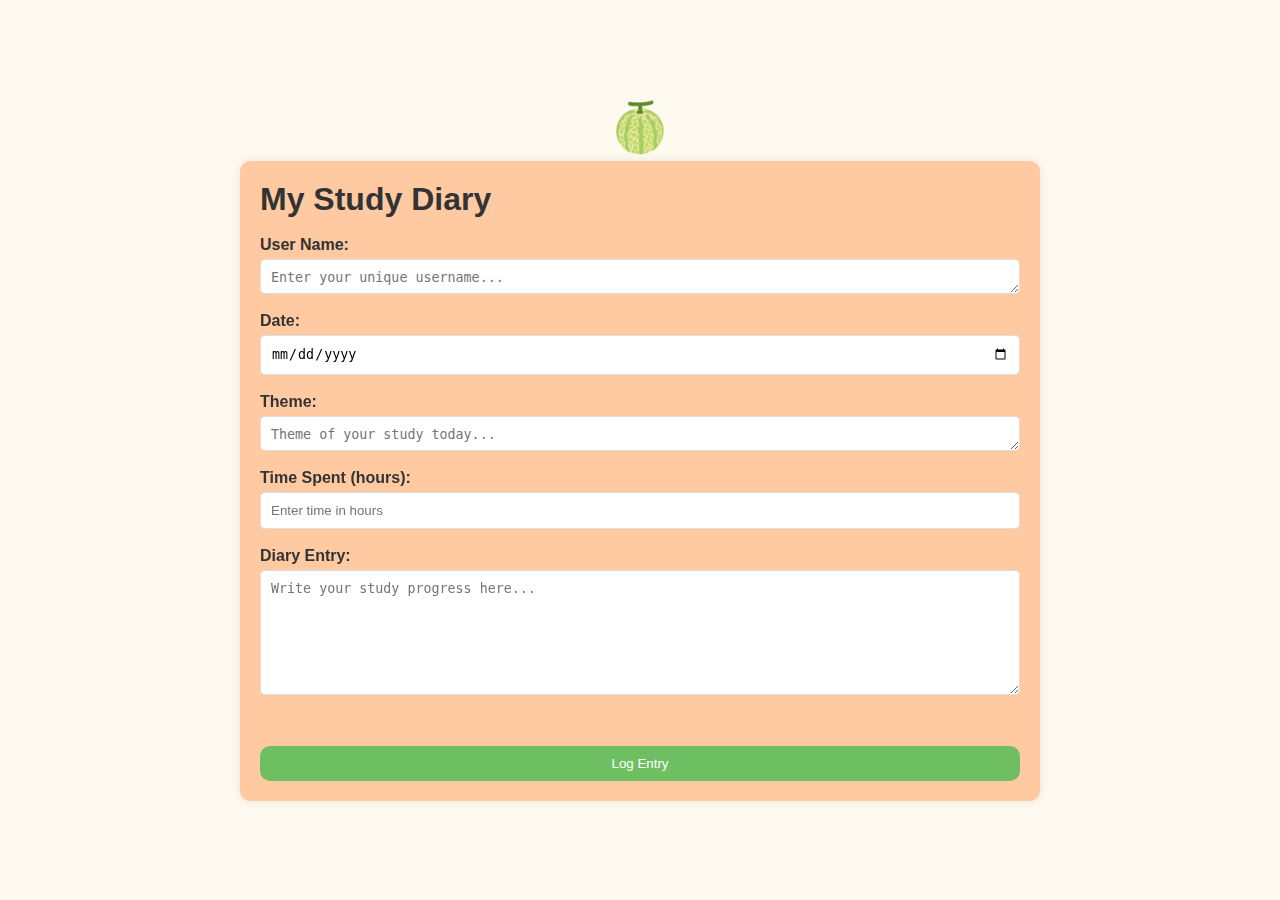
<file: index.html>
<!DOCTYPE html>
<html lang="en">
<head>
    <meta charset="UTF-8">
    <meta name="viewport" content="width=device-width, initial-scale=1.0">
    <title>My Study Diary</title>
    <link rel="stylesheet" href="styles.css">
</head>

<body>
    <div class="page-title">
         <h1> 🍈</h1>
    </div>
    <div class="container">
        <h1>My Study Diary</h1>
        <form id="diary-form">
            <br>
            <label for="user-id">User Name:</label>
            <textarea id="user-id" placeholder="Enter your unique username..." required class="short-input"></textarea>
            <br>
            <label for="log-date">Date:</label>
            <input type="date" id="log-date">
            <br>
            <label for="theme-entry">Theme:</label>
            <textarea id="theme-entry" placeholder="Theme of your study today..." required class="short-input"></textarea>
            <br>
            <label for="study-time">Time Spent (hours):</label>
            <input type="number" id="study-time" placeholder="Enter time in hours" step="any" required>
            <br>
            <label for="diary-entry">Diary Entry:</label>
            <textarea id="diary-entry" placeholder="Write your study progress here..." required class="tall-input"></textarea>
            <br><br>

            <button type="submit">Log Entry</button>
        </form>
    </div>
    <script src="script.js"></script>
</body>
</html>
</file>
<file: styles.css>
/* Basic reset */
* {
    margin: 0;
    padding: 0;
    box-sizing: border-box;
}

/* Body styles */
body {
    font-family: Arial, Serif;
    background-color: #FFFAF0;
    color: #333;
    display: flex;
    flex-direction: column;
    justify-content: center;
    align-items: center;
    height: 100vh;
}

/* Title above the container */
.page-title {
    text-align: center; /* Center the title */
    font-size: 1.5em; /*  font size */
    color: #333; /* Dark text color */
    margin-bottom: 5px; /* Space between title and container */
}

/* Container for the form */
.container {
    background-color: #FFCAA1;
    padding: 20px;
    border-radius: 10px;
    box-shadow: 0 0 10px rgba(0, 0, 0, 0.1);
    width: 800px;
}

/* Specific size for diary entry textarea */
.tall-input {
    width: 100%;  /* Make the textarea take full width of the container */
    height: 125px; /* Set height for the textarea */
}

/* Specific size for diary entry textarea */
.short-input {
    width: 100%;  /* Make the textarea take full width of the container */
    height: 35px; /* Set height for the textarea */
}

/* Form styles */
form {
    display: flex;
    flex-direction: column;
}

/* Label and input field styles */
label {
    font-weight: bold;
}

input, textarea {
    padding: 10px;
    margin-top: 5px;
    border: 1px solid #ddd;
    border-radius: 5px;
}

button {
    margin-top: 15px;
    padding: 10px;
    background-color: #6EBF61;
    color: white;
    border: none;
    border-radius: 10px;
    cursor: pointer;
}

button:hover {
    background-color: #57964C;
}
</file>
